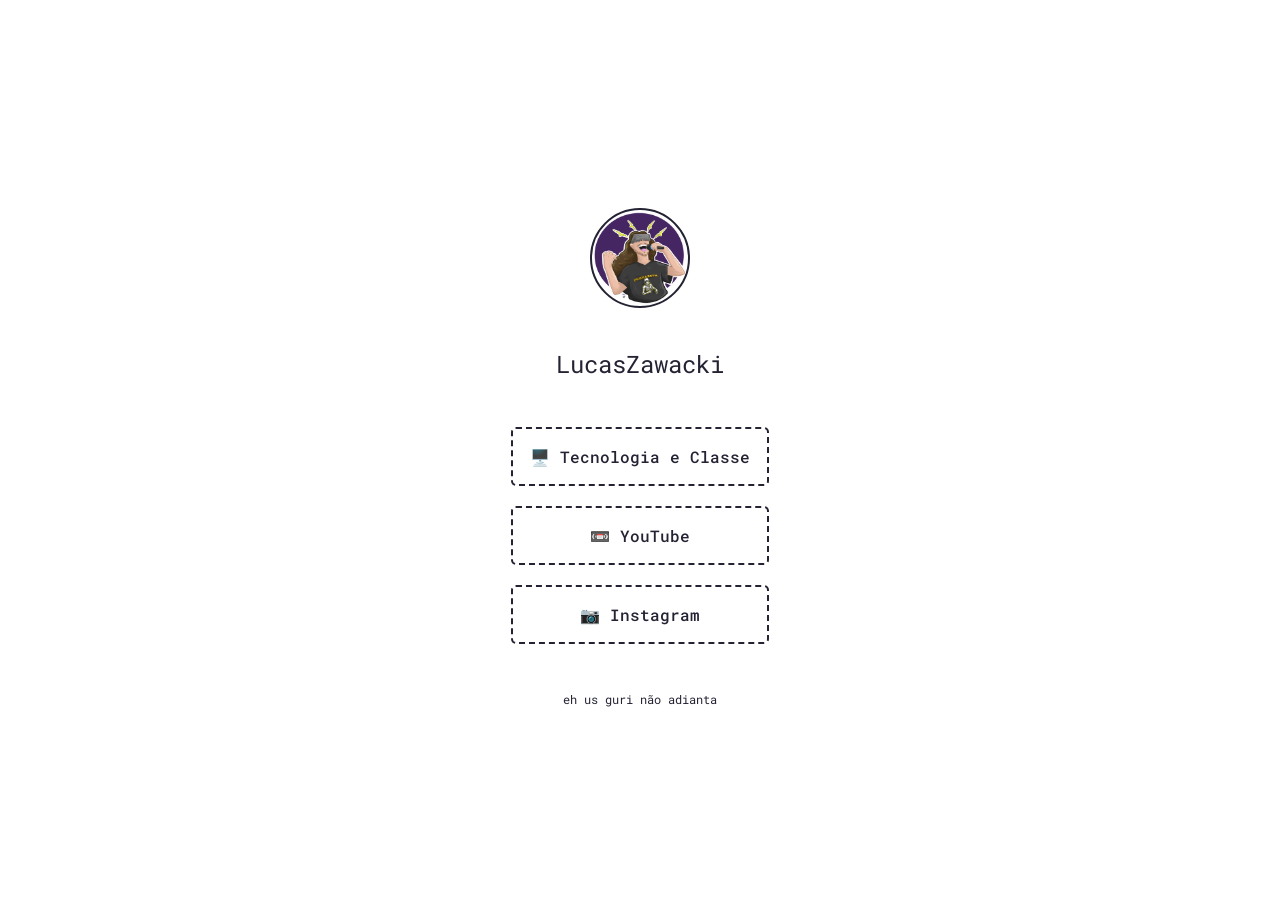
<file: index.html>
<!DOCTYPE html>

<html lang="pt-br">

<head>
    <meta name="viewport" content="width=device-width, initial-scale=1">
    <meta charset="UTF-8">
    <meta name="robots" content="noindex,nofollow" />    <title>LucasZawacki: links</title>
    <link rel="stylesheet" href="style.css">
    <link rel="icon" href="img/favicon.ico" type="image/x-icon" />
</head>

<body>
    <div class="container">
    <div class="content">
        <img id="userPhoto" src="img/avatar.png" alt="Foto do Lucas">

        <h1><a href="#" id="userName" rel="noopener">LucasZawacki</a></h1>
        <div id="links">
           <a class="link" href="https://www.youtube.com/@TecnologiaeClasse" target="_blank" rel="noopener">🖥️ Tecnologia e Classe</a>
           <a class="link" href="https://www.youtube.com/channel/UCaLneog2uRaLcOHFAP6QD5A" target="_blank" rel="noopener">📼 YouTube</a>
           <a class="link" href="https://www.instagram.com/lfzawacki/" target="_blank" rel="noopener">📷 Instagram</a>
        </div>

        <footer>
            eh us guri não adianta </footer>
    </div>
</div>


</body>

</html>
</file>
<file: style.css>
@import url('https://fonts.googleapis.com/css2?family=Roboto+Mono:ital,wght@0,400;0,700;1,400;1,700&display=swap');

:root {
    --font: 'Roboto Mono', monospace;
    --background: white;
    --color: #232333;
}

body{
    background-color: var(--background);
    color: var(--color);
    font-family: var(--font);
    margin: 0;
    padding: 0;
    text-rendering: optimizeLegibility;
    -webkit-font-smoothing: antialiased;
    display: flex;
    min-height: 100vh;
    min-width: 100vw;
    flex-direction: column;

}

.container {
    flex: 1 auto;
    display: flex;
    flex-direction: column;
    justify-content: center;
    text-align: center;
}

.content{
    display: flex;
    flex-direction: column;
    flex: 1 auto;
    align-items: center;
    justify-content: center;
    margin: 0;
}

footer{
    text-align: center;
    font-size: 0.75rem;
    font-weight: 400;
    padding-bottom: 20px;
}

#userPhoto{
    width: 96px;
    height: 96px;
    display: block;
    margin: 35px auto 20px;
    border-radius: 50%;
    border: solid var(--color) 2px;
}

#userName{
    width: 100%;
    font-size: 1.5rem;
    font-weight: 400;
    text-align: center;
    text-decoration: none;
    line-height: 1.25;
    display: block;
    color: var(--color);
}

#links{
    max-width: 90%;
    width: auto;
    display: block;
    margin: 27px auto;
}

.link{
    display: block;
    margin-bottom: 20px;
    padding: 17px;
    font-size: 1rem;
    font-weight: 500;
    border-radius: 5px;
    border: dashed var(--color) 2px;
    text-align: center;
    text-decoration: none;  
    color: var(--color);  
    word-wrap: break-word;

}



@media (prefers-color-scheme: dark) {

    :root {
        --background: #202124;
        --color: white;
    }
  }
</file>
